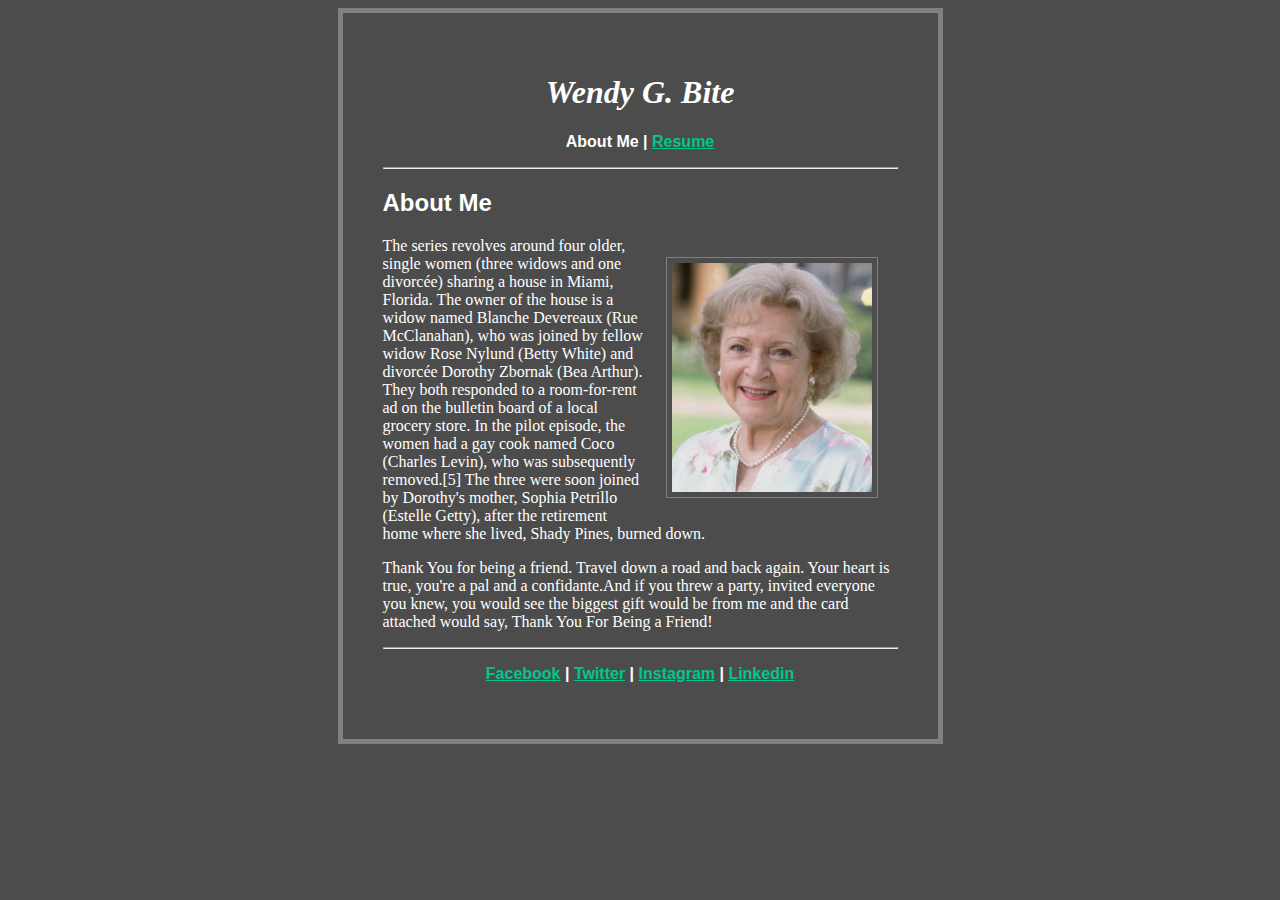
<file: Assignment2/index.html>
<!DOCTYPE html>
<html lang="en">
<head>
	<meta charset="UTF-8">
	<title>Wendy G. Bite</title>
	<link rel="stylesheet" href="style/main.css">
</head>
<body>

<table width="605px" align="center">
<tr>
<td>
	<header>
		<h1>Wendy G. Bite</h1>
	</header>

<p class="navigator">About Me | <a href="resume.html">Resume</a></p>
<p><hr></p>

<!-- How do I edit the hr line color? -->

<section>

<p><h2>About Me</h2></p>

		<img src="Betty-White.jpg" alt="I am Betty White" width="200" align="right">
		The series revolves around four older, single women (three widows and one divorcée) sharing a house in Miami, Florida. The owner of the house is a widow named Blanche Devereaux (Rue McClanahan), who was joined by fellow widow Rose Nylund (Betty White) and divorcée Dorothy Zbornak (Bea Arthur). They both responded to a room-for-rent ad on the bulletin board of a local grocery store. In the pilot episode, the women had a gay cook named Coco (Charles Levin), who was subsequently removed.[5] The three were soon joined by Dorothy's mother, Sophia Petrillo (Estelle Getty), after the retirement home where she lived, Shady Pines, burned down.

		
			
		
		<p>
		Thank You for being a friend. Travel down a road and back again. Your heart is true, you're a pal and a confidante.And if you threw a party, invited everyone you knew, you would see the biggest gift would be from me and the card attached would say, Thank You For Being a Friend!
		</p>

</section>

<footer>
<p><hr></p>

<p><a href="http://facebook.com">Facebook</a> | <a href="http://twitter.com">Twitter</a> | <a href="http://instagram.com">Instagram</a> | <a href="http://linkedin.com">Linkedin</a></p>
</footer>

</td>
		</td>
	</tr>
</table>
</td>
</tr>
</table>

</body>
</file>
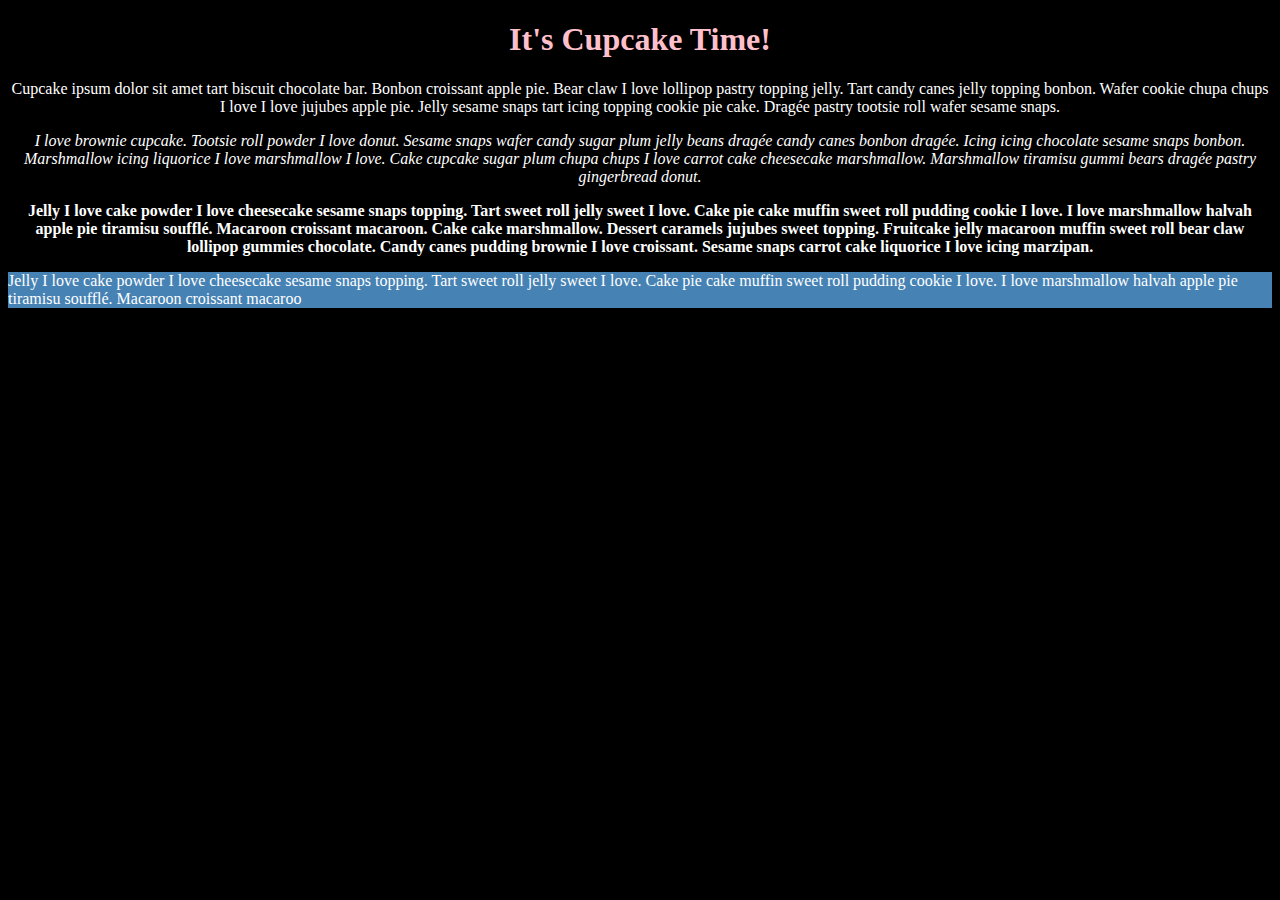
<file: css_lab/index.html>
<!DOCTYPE html>
<html lang="en">
<head>
	<meta charset="UTF-8">
	<title>Content and Stuff</title>
	<link rel=stylesheet href="Style/main.css">
</head>
<body>
<header><h1>It's Cupcake Time!</h1></header>

<section>
Cupcake ipsum dolor sit amet tart biscuit chocolate bar. Bonbon croissant apple pie. Bear claw I love lollipop pastry topping jelly. Tart candy canes jelly topping bonbon. Wafer cookie chupa chups I love I love jujubes apple pie. Jelly sesame snaps tart icing topping cookie pie cake. Dragée pastry tootsie roll wafer sesame snaps.
<section class="section-two"><p>
I love brownie cupcake. Tootsie roll powder I love donut. Sesame snaps wafer candy sugar plum jelly beans dragée candy canes bonbon dragée. Icing icing chocolate sesame snaps bonbon. Marshmallow icing liquorice I love marshmallow I love. Cake cupcake sugar plum chupa chups I love carrot cake cheesecake marshmallow. Marshmallow tiramisu gummi bears dragée pastry gingerbread donut.</section></p>
<section class="section-three"><p>
Jelly I love cake powder I love cheesecake sesame snaps topping. Tart sweet roll jelly sweet I love. Cake pie cake muffin sweet roll pudding cookie I love. I love marshmallow halvah apple pie tiramisu soufflé. Macaroon croissant macaroon. Cake cake marshmallow. Dessert caramels jujubes sweet topping. Fruitcake jelly macaroon muffin sweet roll bear claw lollipop gummies chocolate. Candy canes pudding brownie I love croissant. Sesame snaps carrot cake liquorice I love icing marzipan.</p></section></section>

<footer>
Jelly I love cake powder I love cheesecake sesame snaps topping. Tart sweet roll jelly sweet I love. Cake pie cake muffin sweet roll pudding cookie I love. I love marshmallow halvah apple pie tiramisu soufflé. Macaroon croissant macaroo
</footer>

</body>
</file>
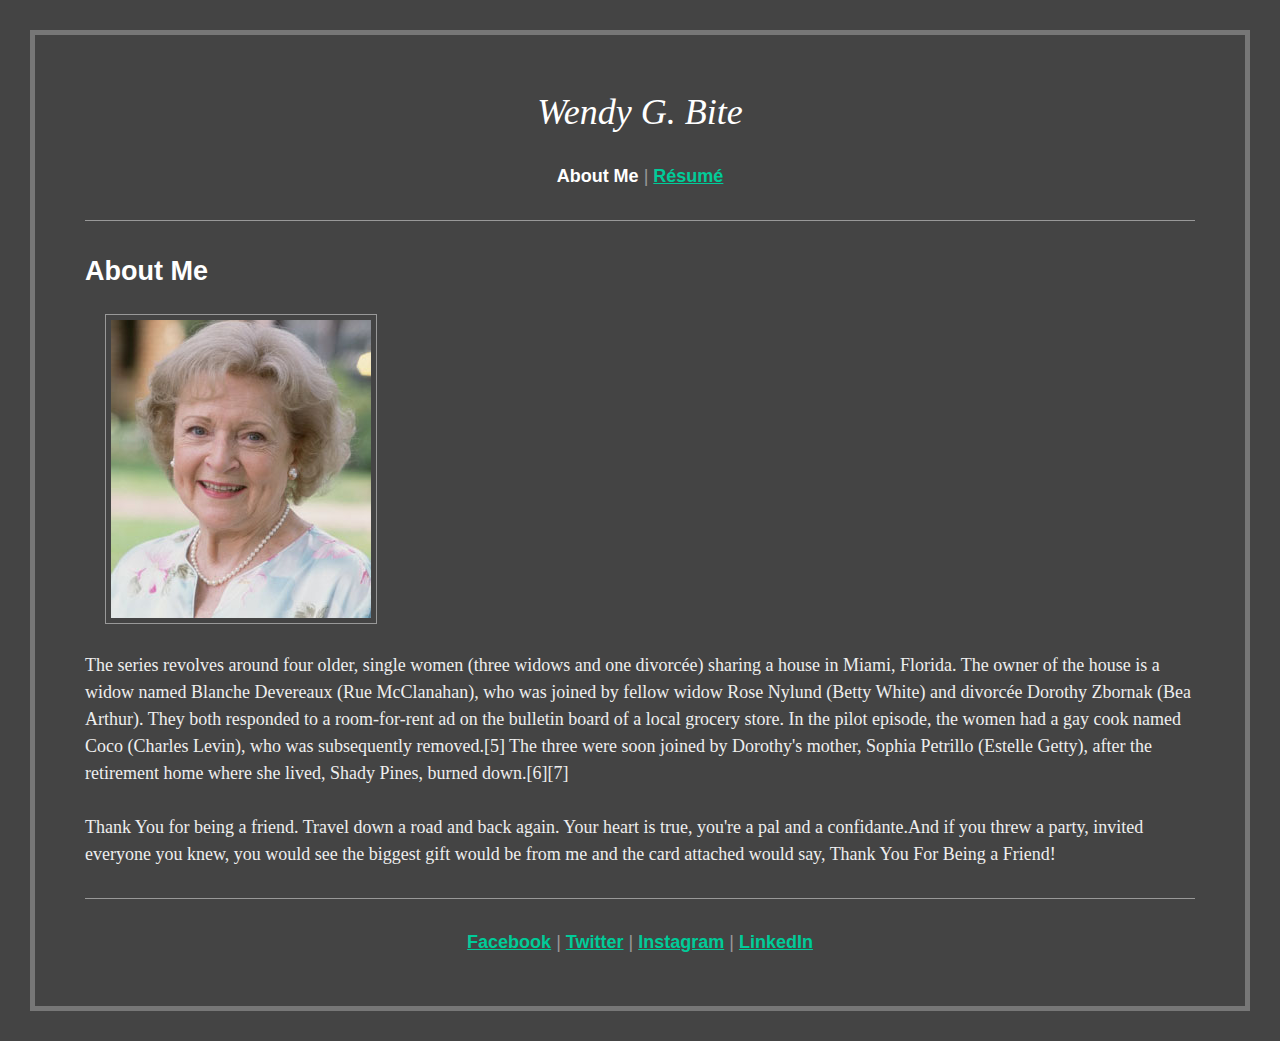
<file: Assignment2/Wendy_Bite_Solution/index.html>
<!doctype html>
<html>
	<head>
		<meta charset="utf-8">
		<title>Wendy G. Bite</title>
		<link rel="stylesheet" href="css/style.css">
	</head>
	<body>
		
		<h1>Wendy G. Bite</h1>
		
		<nav>
			<strong>About Me</strong>
			|
			<a href="resume.html">Résumé</a>
		</nav>
		
		<hr>
		
		<h2>About Me</h2>
		
		<img src="img/Betty-White.jpg" alt="Wendy Bite">
		
		<p>The series revolves around four older, single women (three widows and one divorcée) sharing a house in Miami, Florida. The owner of the house is a widow named Blanche Devereaux (Rue McClanahan), who was joined by fellow widow Rose Nylund (Betty White) and divorcée Dorothy Zbornak (Bea Arthur). They both responded to a room-for-rent ad on the bulletin board of a local grocery store. In the pilot episode, the women had a gay cook named Coco (Charles Levin), who was subsequently removed.[5] The three were soon joined by Dorothy's mother, Sophia Petrillo (Estelle Getty), after the retirement home where she lived, Shady Pines, burned down.[6][7]</p>

		<p>Thank You for being a friend. Travel down a road and back again. Your heart is true, you're a pal and a confidante.And if you threw a party, invited everyone you knew, you would see the biggest gift would be from me and the card attached would say, Thank You For Being a Friend!</p>
		
		<hr>
		
		<nav>
			<a href="http://facebook.com/">Facebook</a>
			|
			<a href="http://twitter.com/">Twitter</a>
			|
			<a href="http://instagram.com/">Instagram</a>
			|
			<a href="http://linkedin.com/">LinkedIn</a>
		</nav>
				
	</body>
</html>
</file>
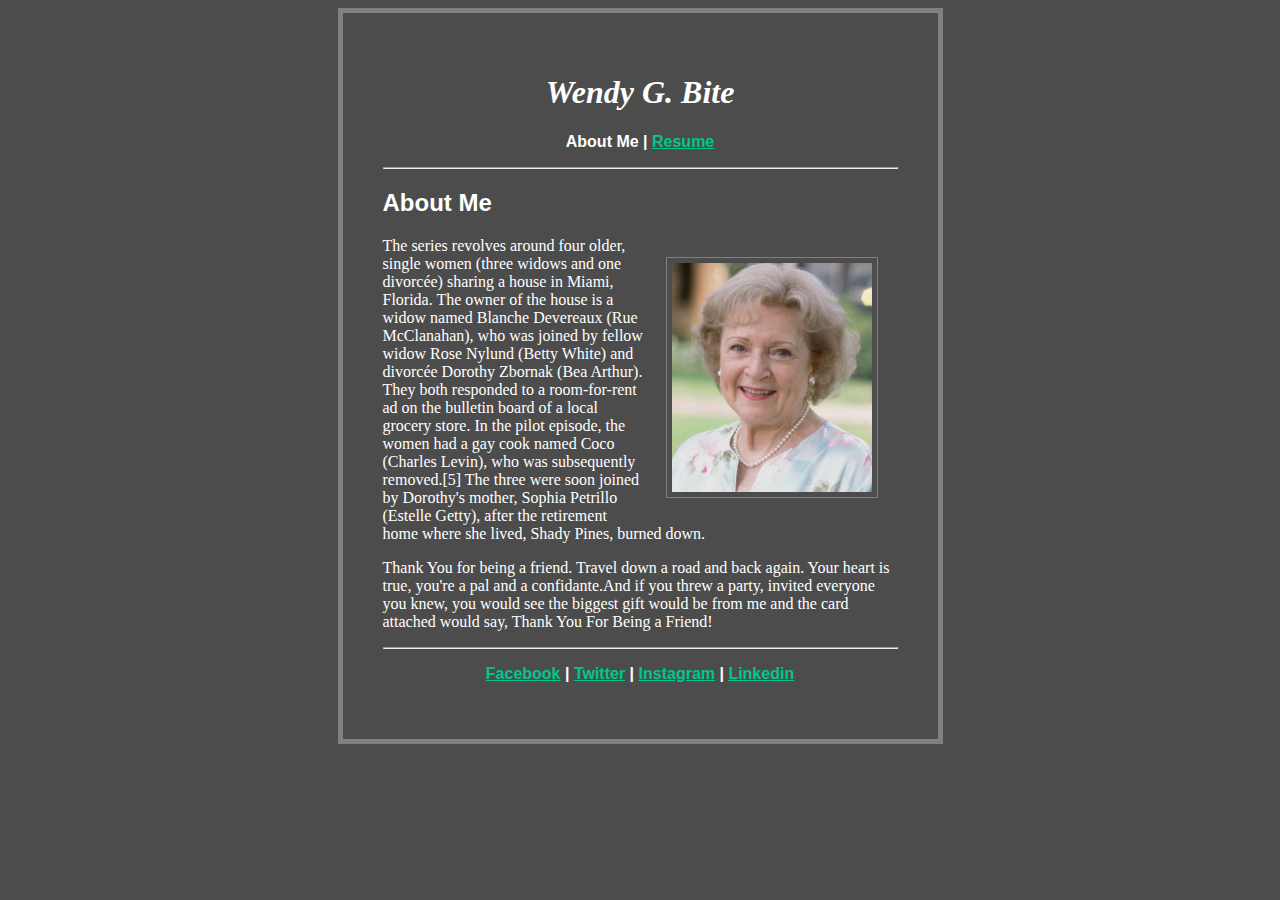
<file: Completed Assignments/week1assignment2/index.html>
<!DOCTYPE html>
<html lang="en">
<head>
	<meta charset="UTF-8">
	<title>Wendy G. Bite</title>
	<link rel="stylesheet" href="style/main.css">
</head>
<body>

<table width="605px" align="center">
<tr>
<td>
	<header>
		<h1>Wendy G. Bite</h1>
	</header>

<p class="navigator">About Me | <a href="resume.html">Resume</a></p>
<p><hr></p>

<!-- How do I edit the hr line color? -->

<section>

<p><h2>About Me</h2></p>

		<img src="Betty-White.jpg" alt="I am Betty White" width="200" align="right">
		The series revolves around four older, single women (three widows and one divorcée) sharing a house in Miami, Florida. The owner of the house is a widow named Blanche Devereaux (Rue McClanahan), who was joined by fellow widow Rose Nylund (Betty White) and divorcée Dorothy Zbornak (Bea Arthur). They both responded to a room-for-rent ad on the bulletin board of a local grocery store. In the pilot episode, the women had a gay cook named Coco (Charles Levin), who was subsequently removed.[5] The three were soon joined by Dorothy's mother, Sophia Petrillo (Estelle Getty), after the retirement home where she lived, Shady Pines, burned down.

		
			
		
		<p>
		Thank You for being a friend. Travel down a road and back again. Your heart is true, you're a pal and a confidante.And if you threw a party, invited everyone you knew, you would see the biggest gift would be from me and the card attached would say, Thank You For Being a Friend!
		</p>

</section>

<footer>
<p><hr></p>

<p><a href="http://facebook.com">Facebook</a> | <a href="http://twitter.com">Twitter</a> | <a href="http://instagram.com">Instagram</a> | <a href="http://linkedin.com">Linkedin</a></p>
</footer>

</td>
		</td>
	</tr>
</table>
</td>
</tr>
</table>

</body>
</file>
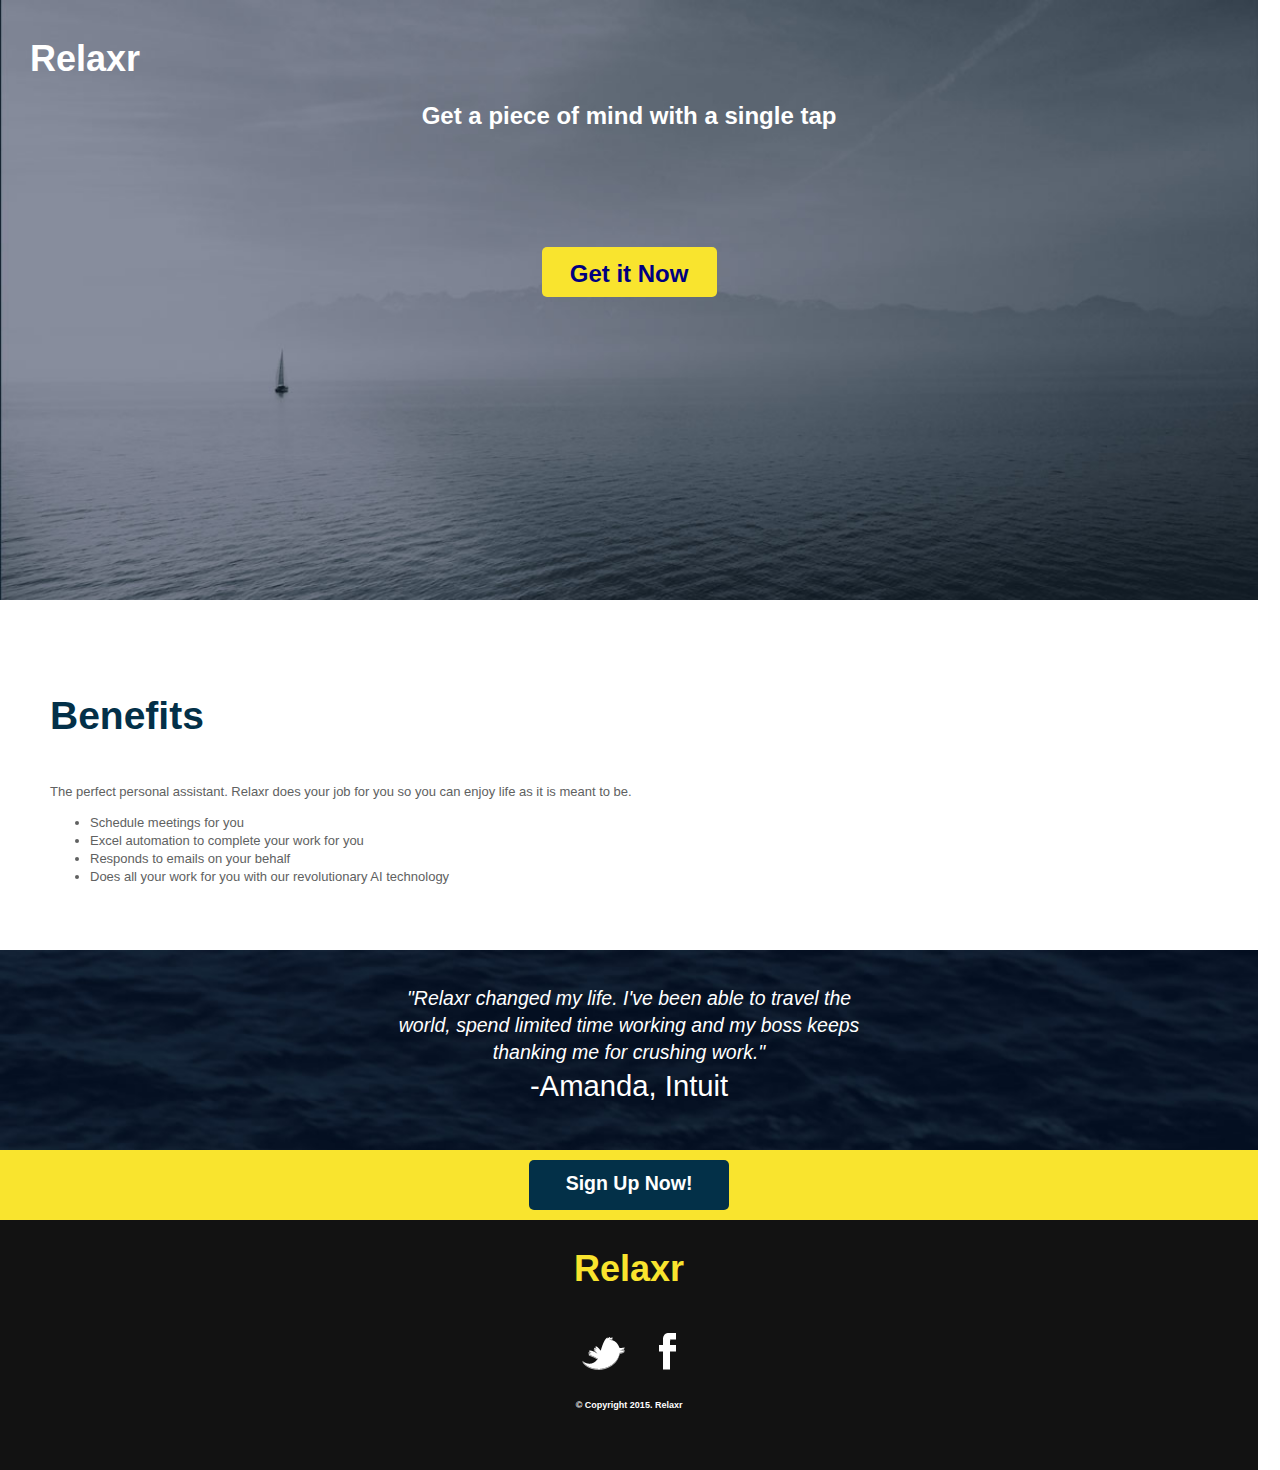
<file: Completed Assignments/week2assignment/index.html>
<!DOCTYPE html>
<html lang="en">
	<head>
    	<meta charset="utf-8">
    	<meta name="description" content="Your description goes here">
    	<meta name="keywords" content="one, two, three">

		<title>Relaxr</title>

		<!-- external CSS link -->
		<link rel="stylesheet" href="css/normalize.css">
		<link rel="stylesheet" href="css/style.css">
		<link rel="stylesheet" type="text/css" href="https://www.google.com/fonts#UsePlace:use/Collection:Open+Sans">

	</head>
	<body>
		<div id="container">
			<header>
				<h1 class="top">Relaxr</h1>
				<h2>Get a piece of mind with a single tap</h2>
				<div class="getnow">
					Get it Now
				</div>
		

			</header>

		<main class="benefits">
			<div class="benefits">
				<h3>Benefits</h3>
				<p class="benefits">
				The perfect personal assistant. Relaxr does your job for you so you can enjoy life as it is meant to be.
				</p>

				<ul>
					<li> Schedule meetings for you</li>
					<li> Excel automation to complete your work for you</li>
					<li> Responds to emails on your behalf </li>
					<li> Does all your work for you with our revolutionary AI technology</li>

			</div>

			<div class="testimonial">
			
				<div class="quote">"Relaxr changed my life. I've been able to travel the world, spend limited time working and my boss keeps thanking me for crushing work."
				<div class="credit">-Amanda, Intuit</div>
			</div></div>

			<div class="signup">
				<div class="button">
				Sign Up Now!
				</div>
			</div>


		</main>

			<footer>

				<div class="footer">
					<h1 class="footer">Relaxr</h1>
						<div class="social">
						<a href="http://twitter.com"><img src="images/twitter.png"></a></div>
						<div class="social">
						<a href="http://facebook.com"><img src="images/facebook.png"></a>
						</div>

						<div>
							<p class="copyright">&copy; Copyright 2015. Relaxr</p></div>
					
				
					

				</div>
			</footer>
		</div><!-- #container -->
	</body>
</html>
</file>
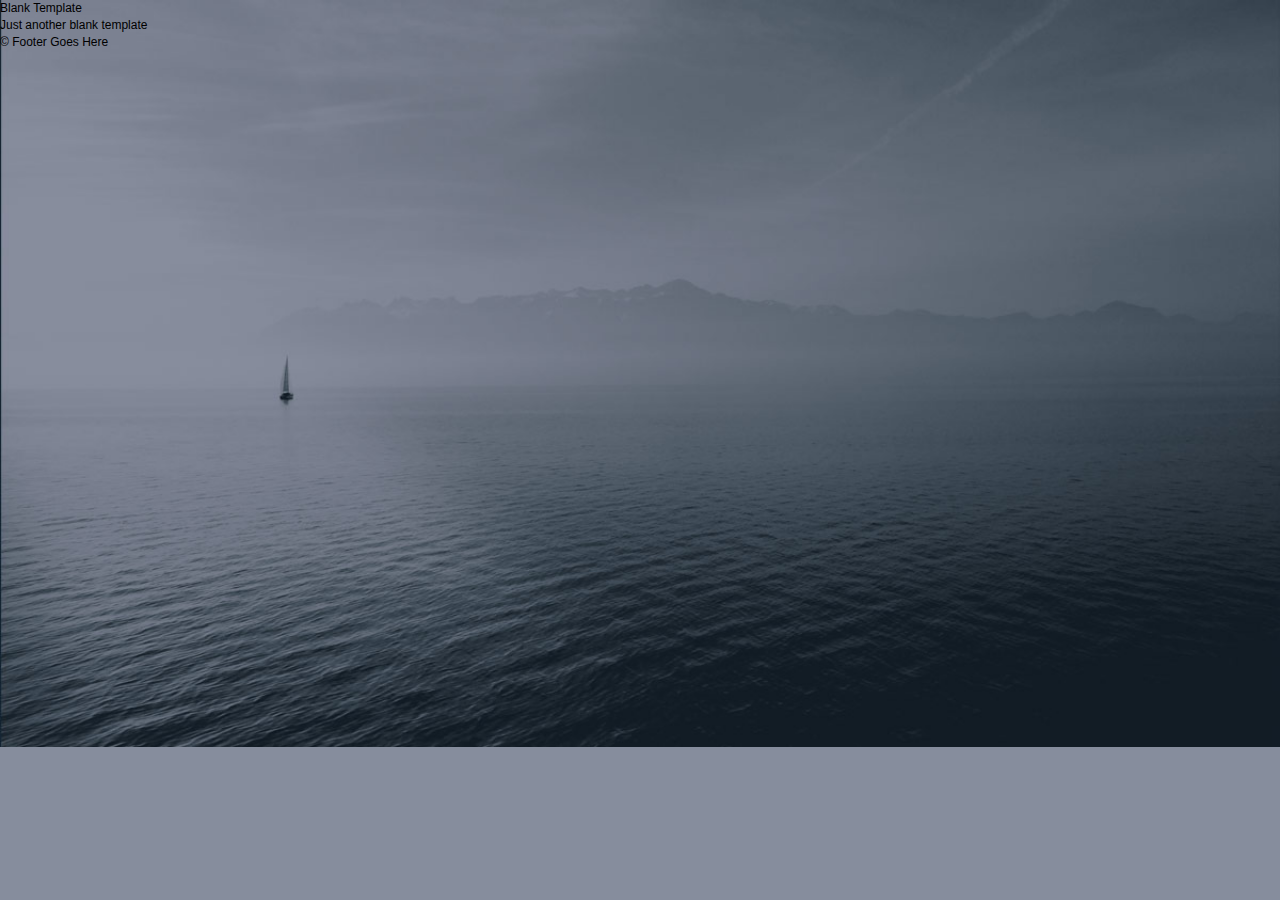
<file: week2/Assignment/index.html>
<!DOCTYPE html>
<html lang="en">
	<head>
    	<meta charset="utf-8">
    	<meta name="description" content="Your description goes here">
    	<meta name="keywords" content="one, two, three">

		<title>Blank Template</title>

		<!-- external CSS link -->
		<link rel="stylesheet" href="css/reset.css">
		<link rel="stylesheet" href="css/style.css">

	</head>
	<body>
		<div id="container">
			<header>
				<h1>Blank Template</h1>
				<h2>Just another blank template</h2>
			</header>
			<footer>
				&copy; Footer Goes Here
			</footer>
		</div><!-- #container -->
	</body>
</html>
</file>
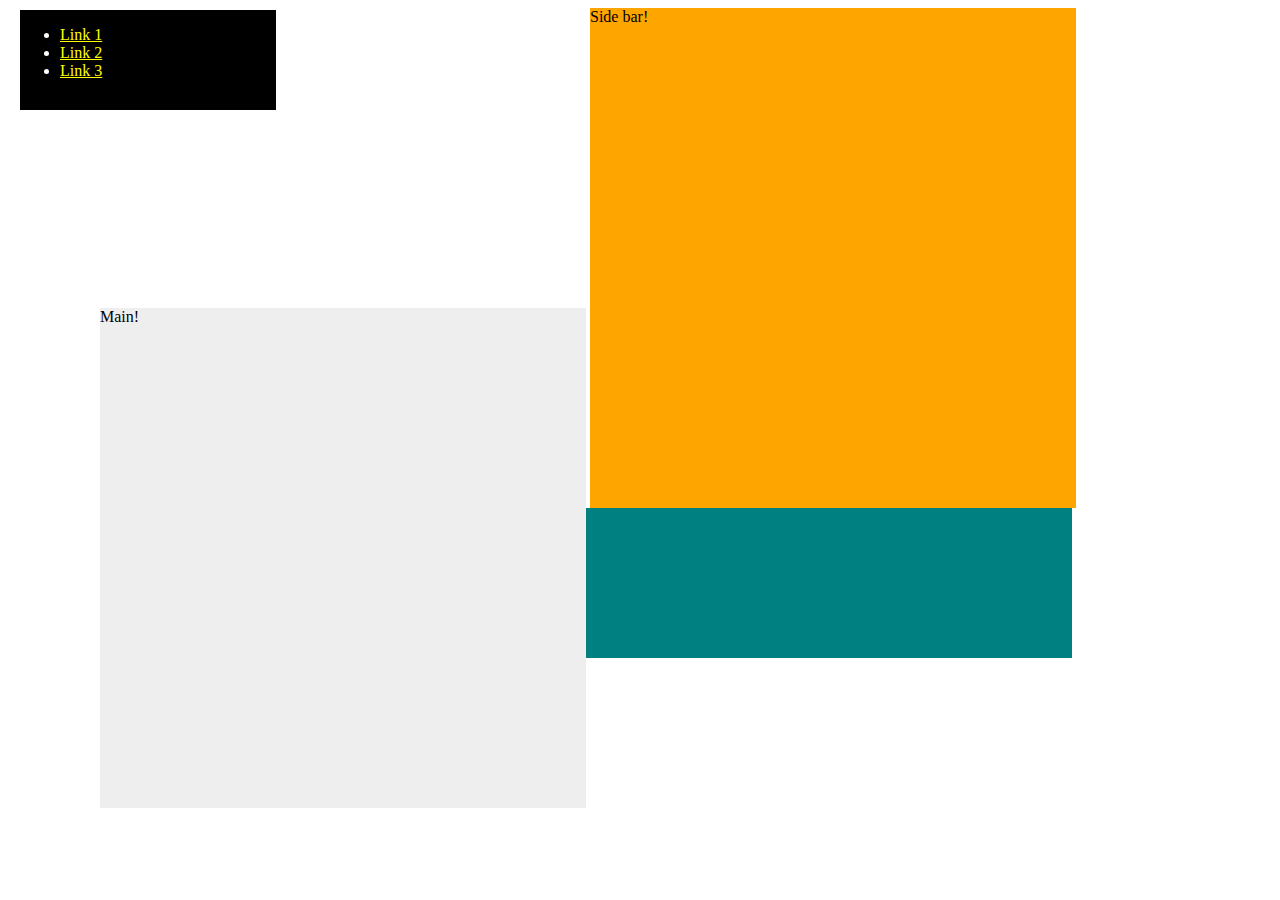
<file: week2/Lab/index.html>
<!DOCTYPE html>
<html lang="en">
<head>
  <meta charset="UTF-8">
  <title>Two-Column Layout</title>
  <link rel="stylesheet" href="main.css">
</head>
<body>
  
  <main class="wrapper">
    <header class="main-nav">
      <nav class="top-nav">
        <ul>
          <li><a href="link">Link 1</a> </li>
          <li><a href="link">Link 2</a> </li>
          <li><a href="link">Link 3</a></li>
        </ul>
  
      </nav>
     </header>

  
  <section class="articles">
         Main!
  </section>

  <section class="sidebar">
  Side bar!
  </section>

  <footer class="footer">
 
      Footer!


  </footer>
</body>
</html>
</file>
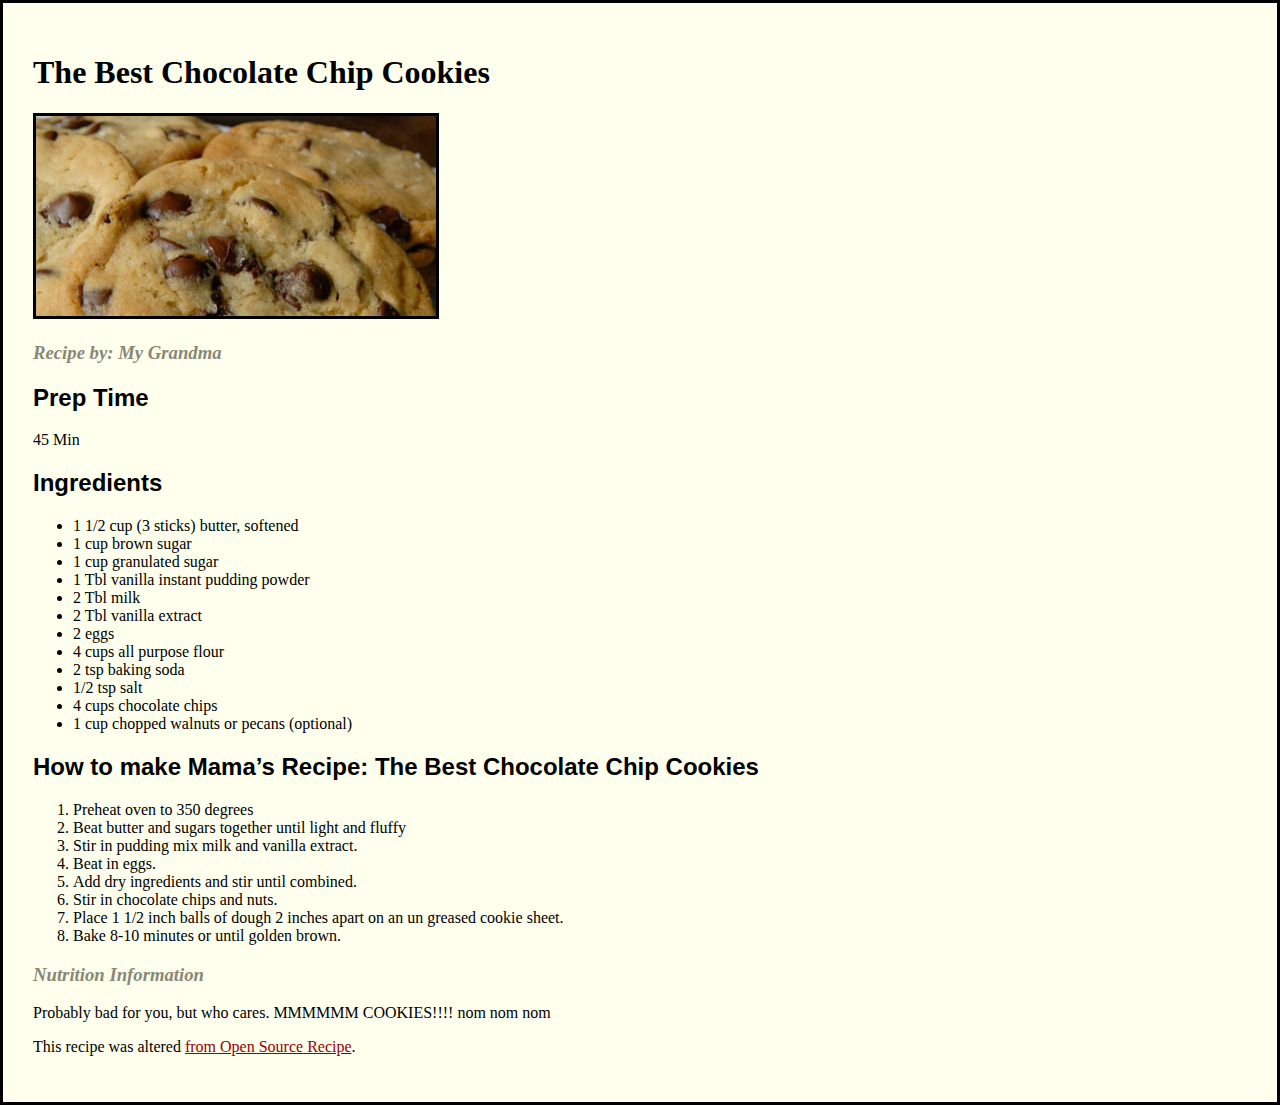
<file: week1/HTML Labs solutions/cookie_recipe/index.html>
﻿<!doctype html>
	<head>
		<meta charset="utf-8">
		<title>Cookies</title>
		<link rel="stylesheet" href="style.css">
	</head>
	<body>

		<h1>The Best Chocolate Chip Cookies</h1>

		<img src="cookies.jpg" width="400">

		<h3>Recipe by: My Grandma</h3>


		<h2>Prep Time</h2>
		<p>45 Min</p>
		
		<h2>Ingredients</h2>
		<ul>
			<li>1 1/2 cup (3 sticks) butter, softened</li>
			<li>1 cup brown sugar</li>
			<li>1 cup granulated sugar</li>
			<li>1 Tbl vanilla instant pudding powder</li>
			<li>2 Tbl milk</li>
			<li>2 Tbl vanilla extract</li>
			<li>2 eggs</li>
			<li>4 cups all purpose flour</li>
			<li>2 tsp baking soda</li>
			<li>1/2 tsp salt</li>
			<li>4 cups chocolate chips</li>
			<li>1 cup chopped walnuts or pecans (optional)</li>

		</ul>

		
		<h2>How to make Mama’s Recipe: The Best Chocolate Chip Cookies</h2>

		<ol>
			<li>Preheat oven to 350 degrees</li>
			<li>Beat butter and sugars together until light and fluffy</li>
			<li>Stir in pudding mix milk and vanilla extract.</li>
			<li>Beat in eggs.</li>
			<li>Add dry ingredients and stir until combined.</li>
			<li>Stir in chocolate chips and nuts.</li>
			<li>Place 1 1/2 inch balls of dough 2 inches apart on an un greased cookie sheet.</li>
			<li>Bake 8-10 minutes or until golden brown.</li>
		</ol>
		

		<h3>Nutrition Information</h3>

		<p>Probably bad for you, but who cares. MMMMMM COOKIES!!!! nom nom nom</p>

		<p>This recipe was altered <a href= "http://www.opensourcefood.com/people/Amanori/recipes/mamas-recipe-the-best-chocolate-chip-cookies">from Open Source Recipe</a>.</p>

	</body>
</html>
</file>
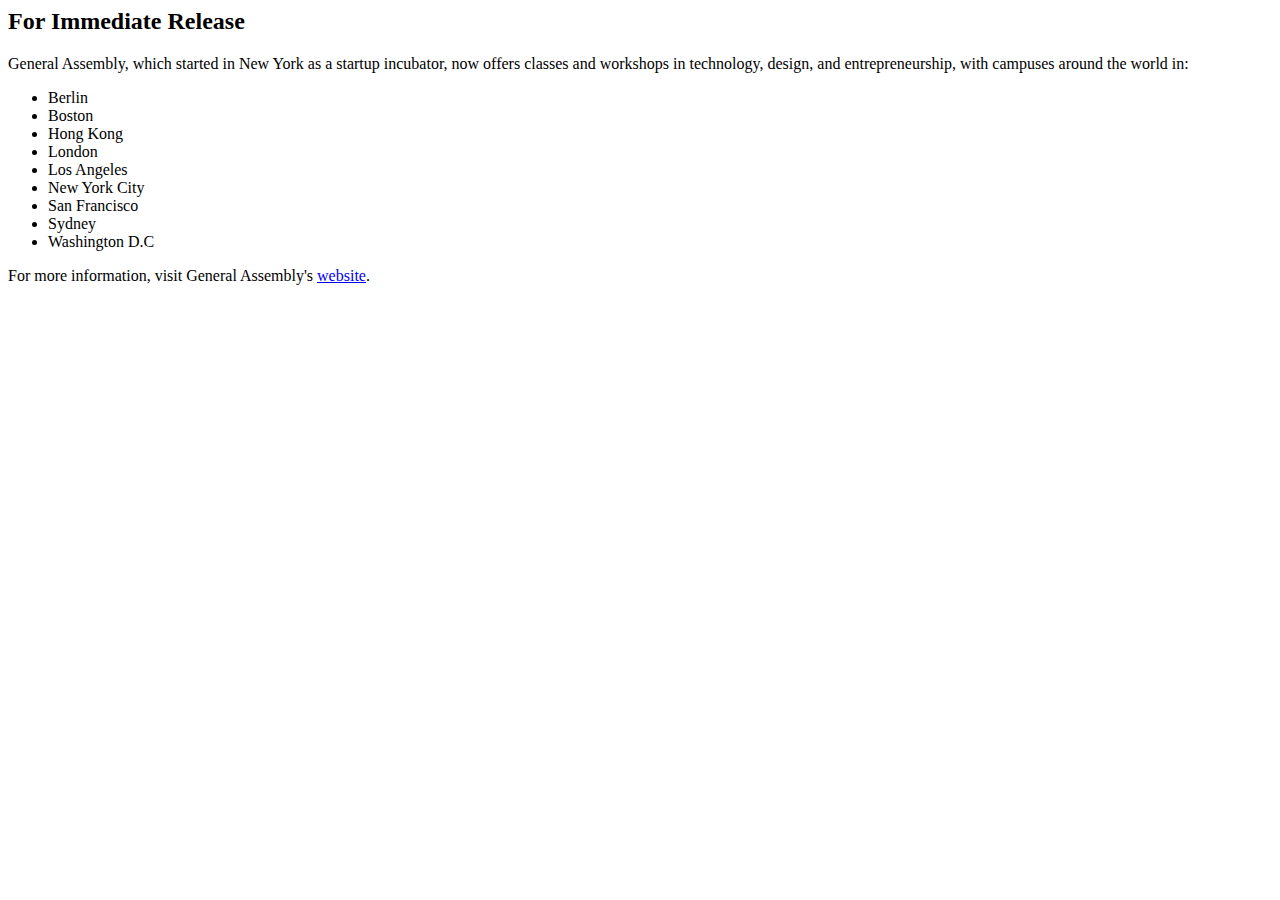
<file: week1/HTML Labs solutions/ga_press_release/index.html>
<html>
<h2>For Immediate Release</h2>

		<p>General Assembly, which started in New York as a startup incubator, now offers classes and workshops in technology, design, and entrepreneurship, with campuses around the world in:</p>
	
<ul>
	<li>Berlin</li>
	<li>Boston</li>
	<li>Hong Kong</li>
	<li>London</li>
	<li>Los Angeles</li>
	<li>New York City</li>
	<li>San Francisco</li>
	<li>Sydney</li>
	<li>Washington D.C</li>
</ul>
	
	<p>For more information, visit General Assembly's <a href="https://generalassemb.ly/">website</a>.</p>
</html>
</file>
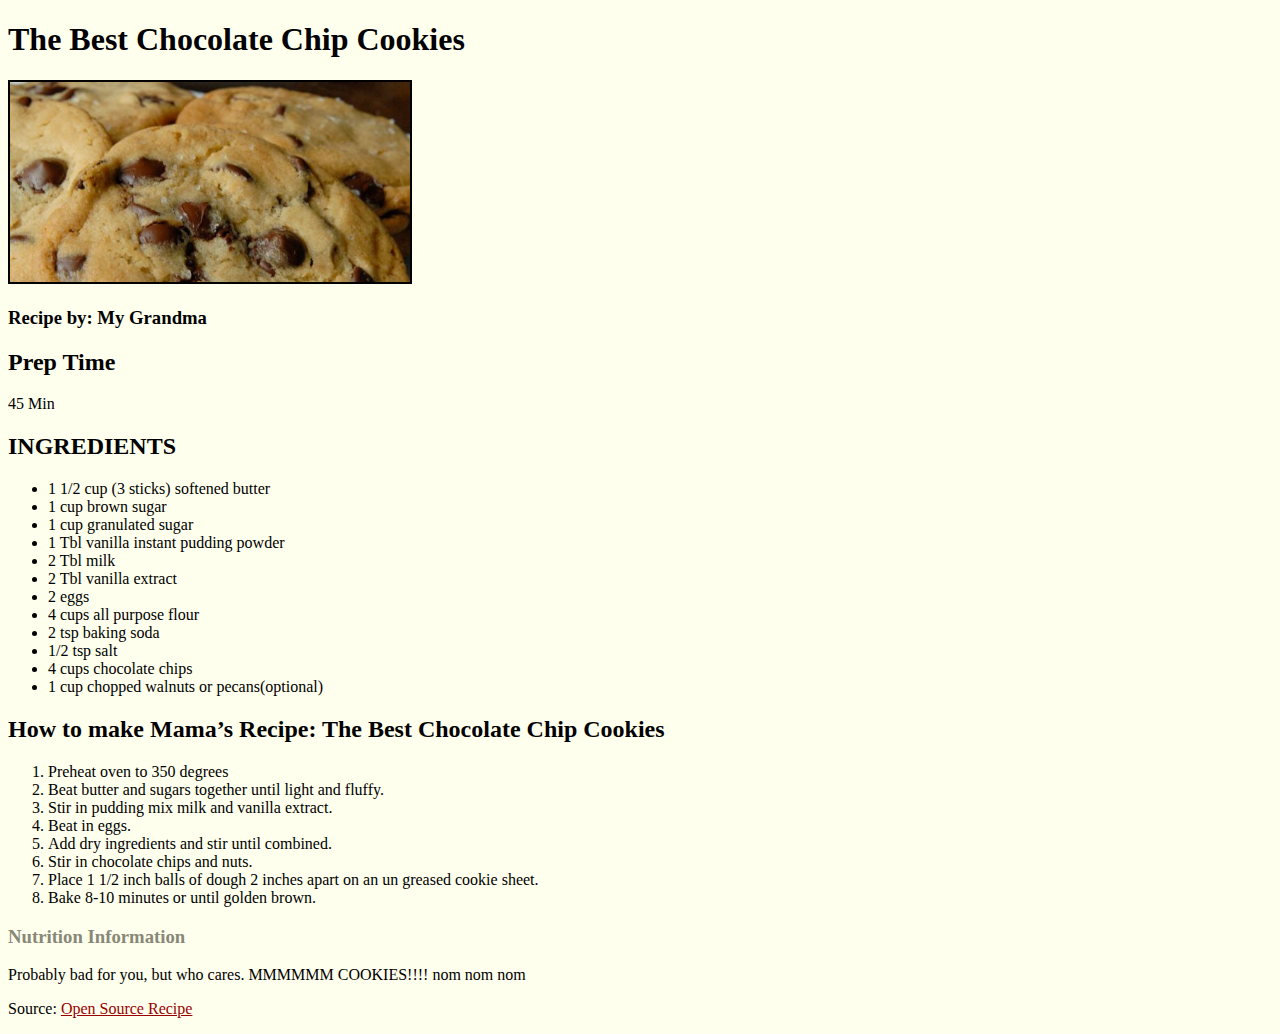
<file: week1/HTML Labs/cookie_recipe/index.html>
﻿<!DOCTYPE html>
<html lang="en">
<head>
  <meta charset="UTF-8">
  <title>Cookie Recipe</title>
</head>
<body style="background-color: #FFE" border="2">
  

<!--Task
========================

Your Grandma wants you to publish her famous cookie recipe to the world wide web, she's typed it out for you in this .html document (she's so nice). 

She absolutely wants the directions to appear in order in a numbered list. The cookies won't taste good if you don't get the order right. (hint you need an ordered list).

Your Grandpa happens to be a great Graphic Designer and gave you the following specs to style:

Cookie Recipe CSS
=================

- The background color for the page is #FFE
- The color for the text reading "Nutrition Information" is #887
- The link color is #900

Bonus: The border on the page and around the image is black

The Cookie Recipe
=================-->

<h1>The Best Chocolate Chip Cookies</h1>

<p><img src="cookies.jpg" width="400" border="2" style="border-color: black"></p>
<h3>Recipe by: My Grandma</h3>
<h2>Prep Time</h2>
<p>45 Min</p>

<h2>INGREDIENTS</h2>
<ul>
<li>1 1/2 cup (3 sticks) softened butter</li>
<li>1 cup brown sugar</li>
<li>1 cup granulated sugar</li>
<li>1 Tbl vanilla instant pudding powder</li>
<li>2 Tbl milk</li>
<li>2 Tbl vanilla extract</li>
<li>2 eggs</li>
<li>4 cups all purpose flour</li>
<li>2 tsp baking soda</li>
<li>1/2 tsp salt</li>
<li>4 cups chocolate chips</li>
<li>1 cup chopped walnuts or pecans(optional)</li>
</ul>

<h2>How to make Mama’s Recipe: The Best Chocolate Chip Cookies</h2>

<ol>
<li>Preheat oven to 350 degrees </li>
<li>Beat butter and sugars together until light and fluffy.</li>
<li>Stir in pudding mix milk and vanilla extract. </li>
<li>Beat in eggs. </li>
<li>Add dry ingredients and stir until combined.</li>
<li>Stir in chocolate chips and nuts.</li>
<li>Place 1 1/2 inch balls of dough 2 inches apart on an un greased cookie sheet. </li>
<li>Bake 8-10 minutes or until golden brown.</li>
</ol>

<h3><font color="#887"><b>Nutrition Information</b></font></h3>
Probably bad for you, but who cares. MMMMMM COOKIES!!!! nom nom nom
<P>
Source: <a href="http://www.opensourcefood.com/people/Amanori/recipes/mamas-recipe-the-best-chocolate-chip-cookies" style="color:#900"> Open Source Recipe </a></P>




<!--So, in case you didn't know, your grandma didn't actually make this recipe, it was altered from Open Source Recipe "http://www.opensourcefood.com/people/Amanori/recipes/mamas-recipe-the-best-chocolate-chip-cookies"
Sorry to break the news.--> <!--You must include the link in your final webpage -->
</font></i></i>
</body>
</html>
</file>
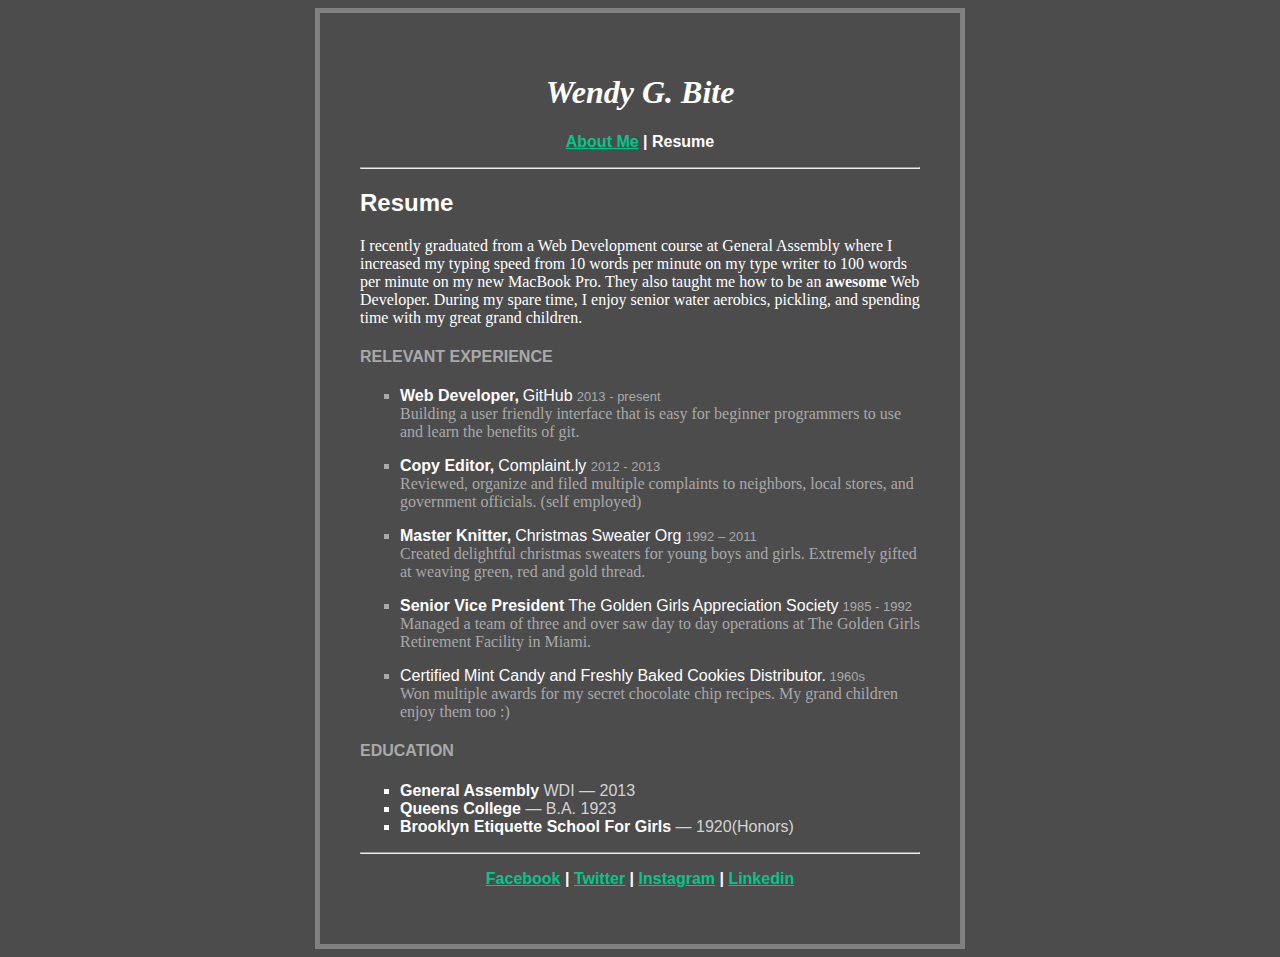
<file: Assignment2/resume.html>
<!DOCTYPE HTML>
<html lang="en">
<head>
	<meta charset="UTF-8">
	<title>Betty White's Resume</title>
	<link rel="stylesheet" href="style/main.css">
</head>
<body>
</body>

<table width="650px" align="center">
<tr>
<td>
	<header>
		<h1>Wendy G. Bite</h1>
	</header>

<p class="navigator"><a href="index.html">About Me</a> | Resume</p>
<p><hr></p>

<section>

<p><h2>Resume</h2></p>

<p>I recently graduated from a Web Development course at General Assembly where I increased my typing speed from 10 words per minute on my type writer to 100 words per minute on my new MacBook Pro. They also taught me how to be an <strong>awesome</strong> Web Developer. During my spare time, I enjoy senior water aerobics, pickling, and spending time with my great grand children.</p>
		
<h4>RELEVANT EXPERIENCE</h4>

<!--Is there a way to do the different font styles in the Job title in CSS and not use 3 different span tags? -->

<ul id="exp">
		
	<li><span style="font-family:arial; color:white; font-weight:bold"> Web Developer,</span> <span style="font-weight:normal; font-family:arial; color:white">GitHub</span> <span style="color: #A9A9A9; font-size: 13px; font-family:arial">2013 - present</span>
	<br>Building a user friendly interface that is easy for beginner programmers to use and learn the benefits of git.
	</li>

	<p><li><span style="font-family:arial; color:white; font-weight:bold"> Copy Editor,</span> <span style="font-weight:normal; font-family:arial; color:white">Complaint.ly </span> <span style="color: #A9A9A9; font-size: 13px; font-family:arial">2012 - 2013</span>
	<br>Reviewed, organize and filed multiple complaints to neighbors, local stores, and government officials. (self employed)</li></p>

	<p><li><span style="font-family:arial; color:white; font-weight:bold"> Master Knitter,</span> <span style="font-weight:normal; font-family:arial; color:white">Christmas Sweater Org</span>  <span style="color: #A9A9A9; font-size: 13px; font-family:arial">1992 – 2011</span>
	<br>Created delightful christmas sweaters for young boys and girls. Extremely gifted at weaving green, red and gold thread.</li></p>

	<p><li><span style="font-family:arial; color:white; font-weight:bold"> Senior Vice President</span> <span style="font-weight:normal; font-family:arial; color:white"> The Golden Girls Appreciation Society</span> <span style="color: #A9A9A9; font-size: 13px; font-family:arial">1985 - 1992</span>
	<br>Managed a team of three and over saw day to day operations at The Golden Girls Retirement Facility in Miami.</li>
				
	<p><li><span style="font-weight:normal; font-family:arial; color:white">  Certified Mint Candy and Freshly Baked Cookies Distributor.</span><span style="color: #A9A9A9; font-size: 13px; font-family:arial"> 1960s</span>
	<br>Won multiple awards for my secret chocolate chip recipes. My grand children enjoy them too :)</li>
</ul>

<h4>EDUCATION</h4>
<ul id="education">
	<li>General Assembly <span style="font-weight:normal; color:#D3D3D3;">WDI — 2013</span></li>
	<li>Queens College <span style="font-weight:normal;color:#D3D3D3;"> — B.A. 1923</span></li>
	<li>Brooklyn Etiquette School For Girls<span style="font-weight:normal; color:#D3D3D3;"> — 1920(Honors)</span>	</li>
</ul>



</section>

<footer>
<p><hr></p>

<p><a href="http://facebook.com">Facebook</a> | <a href="http://twitter.com">Twitter</a> | <a href="http://instagram.com">Instagram</a> | <a href="http://linkedin.com">Linkedin</a></p>
</footer>

</td>
		</td>
	</tr>
</table>
</td>
</tr>
</table>
</file>
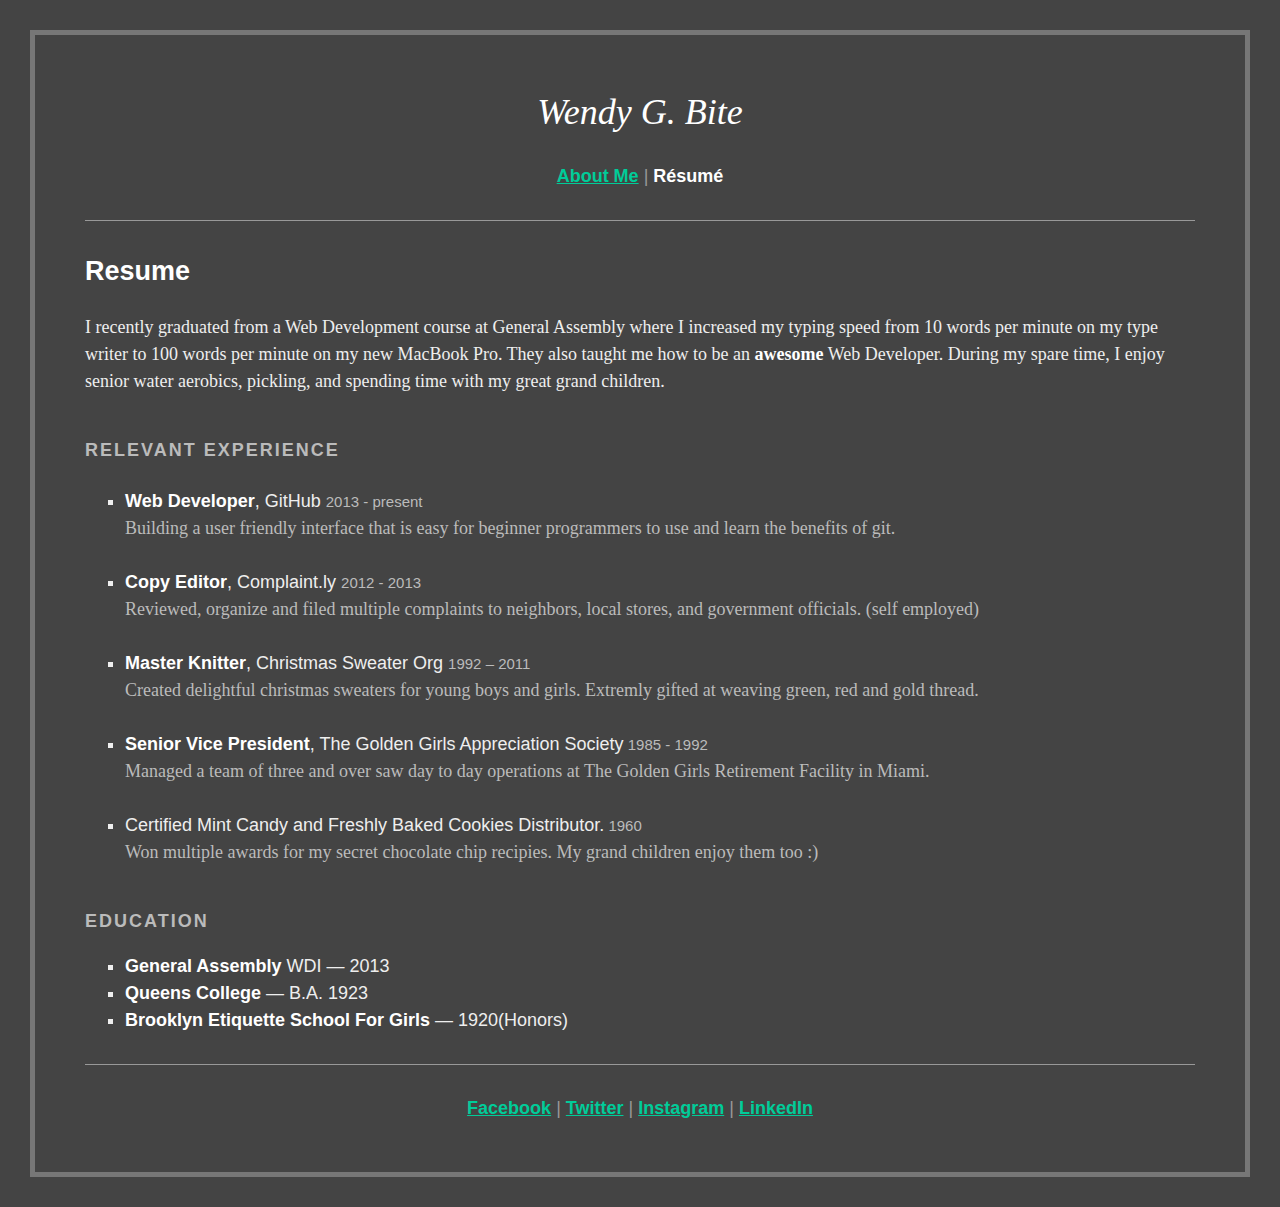
<file: Assignment2/Wendy_Bite_Solution/resume.html>
<!doctype html>
<html>
	<head>
		<meta charset="utf-8">
		<title>Wendy G. Bite | Résumé</title>
		<link rel="stylesheet" href="css/style.css">
	</head>
	<body>

		<h1>Wendy G. Bite</h1>

		<nav>
			<a href="index.html">About Me</a>
			|
			<strong>Résumé</strong>
		</nav>

		<hr>

		<h2>Resume</h2>

		<p>I recently graduated from a Web Development course at General Assembly where I increased my typing speed from 10 words per minute on my type writer to 100 words per minute on my new MacBook Pro. They also taught me how to be an <strong>awesome</strong> Web Developer. During my spare time, I enjoy senior water aerobics, pickling, and spending time with my great grand children.</p>

		<h3>Relevant Experience</h3>

		<ul>
			<li>
				<h4><strong>Web Developer</strong>, GitHub <small> 2013 - present</small></h4>
				<p>Building a user friendly interface that is easy for beginner programmers to use and learn the benefits of git.</p>
			</li>

			<li>
				<h4><strong>Copy Editor</strong>, Complaint.ly <small>2012 - 2013</small></h4>
				<p>Reviewed, organize and filed multiple complaints to neighbors, local stores, and government officials. (self employed)</p>
			</li>

			<li>
				<h4><strong>Master Knitter</strong>, Christmas Sweater Org <small> 1992 – 2011</small></h4>
				<p>Created delightful christmas sweaters for young boys and girls. Extremly gifted at weaving green, red and gold thread.</p>
			</li>


			<li>
				<h4><strong>Senior Vice President</strong>, The Golden Girls Appreciation Society<small> 1985 - 1992</small></h4>
				<p>Managed a team of three and over saw day to day operations at The Golden Girls Retirement Facility in Miami.
				</p>
			</li>

			<li>
				<h4>Certified Mint Candy and Freshly Baked Cookies Distributor.<small> 1960</small></h4>
				<p>Won multiple awards for my secret chocolate chip recipies. My grand children enjoy them too :)</p>
			</li>

		</ul>

		<h3>Education</h3>

		<ul>
			<li><strong>General Assembly</strong> WDI — 2013</li>
			<li><strong>Queens College</strong> — B.A. 1923</li>
			<li><strong>Brooklyn Etiquette School For Girls</strong> — 1920(Honors)</li>
		</ul>

		<hr>

		<nav>
			<a href="http://facebook.com/">Facebook</a>
			|
			<a href="http://twitter.com/">Twitter</a>
			|
			<a href="http://instagram.com/">Instagram</a>
			|
			<a href="http://linkedin.com/">LinkedIn</a>
		</nav>

	</body>
</html>
</file>
<file: Assignment2/style/main.css>
body { 
	background-color:#4c4c4c; 
	font-family:georgia; 
}

header {
	color: white; 
	font-weight: bold; 
	text-align: center; 
	font-style:italic;
}

	.navigator {
		color:white; 
		font-weight:bold; 
		font-style: normal; 
		text-align: center;
		font-family: arial;
}

section{
	color: white; 
	text-align: left;
}

a {
	color:#00C78C;
}

h2 { 
	font-family:arial;
}

h4 { 
	font-family:arial;
	color:#A9A9A9
}

hr {
    display: block;
    margin-top: 1em;
    margin-bottom: 1em;
    margin-left: auto;
    margin-right: auto;
    border-width:1px solid 
    border-color: #A9A9A9;
} 

table, td {
   border: 5px solid gray;	
   padding: 40px;
   text-align: left;
   border-collapse: collapse;
} 

img {
   border: 1px solid gray;	
   padding: 5px;
   border-collapse: collapse;
   margin:20px;
} 

footer {
	color: white; 
	font-weight: bold; 
	text-align: center; 
	font-style:normal;
	font-family: arial;
}

ul {
	list-style-type: square;
}


#exp {
	color: #A9A9A9;
}



#education {
	color: white;
	font-weight: bold;
	font-family: arial;
}
</file>
<file: css_lab/Style/main.css>
body { background-color:black; font-family:century gothic; }
header {color: pink; font-size: 8; font-weight: bold; text-align: center;}
		section{color: white; text-align: center;}
		.section-two{font-style: italic;}
		.section-three {font-weight: bold;}
		footer {background: steelblue; color: white;}
</file>
<file: Assignment2/Wendy_Bite_Solution/css/style.css>
body {
	font-family: sans-serif;
	font-size: 18px;
	line-height: 1.5;
	margin: 30px;
	border: 5px solid #777777;
	padding: 50px;
	background: #444444;
	color: #EEEEEE;
}

a {
	font-weight: bold;
	color: #00CC99;
}

small {
	color: #BBBBBB;
}

strong {
	color: #FFFFFF;
}

h1 {
	font-family: Georgia, serif;
	font-weight: normal;
	text-align: center;
	color: #FFFFFF;
	font-style: italic;
	margin-top: 0;
}

h2 {
	color: #FFFFFF;
}

h3 {
	font-size: 18px;
	color: #BBBBBB;
	text-transform: uppercase;
	letter-spacing: 2px;
	margin-top: 42px;
}

h4 {
	font-weight: normal;
	margin-bottom: 0;
}

p {
	font-family: Georgia, serif;
	margin-top: 0;
	margin-bottom: 27px;
}

ul {
	list-style: square;
}

ul p {
	color: #BBBBBB;
}

hr {
	border: none;
	border-top: 1px solid #999999;
	margin: 30px 0;
}

img {
	/*float: right;*/
	margin-left: 20px;
	margin-bottom: 20px;
	border: 1px solid #999999;
	padding: 5px;
}

nav {
	color: #999999;
	text-align: center;
}
</file>
<file: Completed Assignments/week1assignment2/style/main.css>
body { 
	background-color:#4c4c4c; 
	font-family:georgia; 
}

header {
	color: white; 
	font-weight: bold; 
	text-align: center; 
	font-style:italic;
}

	.navigator {
		color:white; 
		font-weight:bold; 
		font-style: normal; 
		text-align: center;
		font-family: arial;
}

section{
	color: white; 
	text-align: left;
}

a {
	color:#00C78C;
}

h2 { 
	font-family:arial;
}

h4 { 
	font-family:arial;
	color:#A9A9A9
}

hr {
    display: block;
    margin-top: 1em;
    margin-bottom: 1em;
    margin-left: auto;
    margin-right: auto;
    border-width:1px solid 
    border-color: #A9A9A9;
} 

table, td {
   border: 5px solid gray;	
   padding: 40px;
   text-align: left;
   border-collapse: collapse;
} 

img {
   border: 1px solid gray;	
   padding: 5px;
   border-collapse: collapse;
   margin:20px;
} 

footer {
	color: white; 
	font-weight: bold; 
	text-align: center; 
	font-style:normal;
	font-family: arial;
}

ul {
	list-style-type: square;
}


#exp {
	color: #A9A9A9;
}



#education {
	color: white;
	font-weight: bold;
	font-family: arial;
}
</file>
<file: Completed Assignments/week2assignment/css/style.css>
/*
Project Name: Company Site
Client: Relaxr
Author: Jenny Pearson
Developer @GA in NYC
*/


/******************************************
/* SETUP
/*******************************************/

/* Box Model Hack */
* {
     -moz-box-sizing: border-box; /* Firexfox */
     -webkit-box-sizing: border-box; /* Safari/Chrome/iOS/Android */
     box-sizing: border-box; /* IE */
}

/* Clear fix hack */
.clearfix:after {
     content: ".";
     display: block;
     clear: both;
     visibility: hidden;
     line-height: 0;
     height: 0;
}

.clear {
  clear: both;
}

.alignright {
  float: right;
  padding: 0 0 10px 10px; /* note the padding around a right floated image */
}

.alignleft {
  float: left;
  padding: 0 10px 10px 0; /* note the padding around a left floated image */
}

/******************************************
/* BASE STYLES
/*******************************************/

body {
     font-size: 12px;
     line-height: 1.4;
     font-family: Helvetica, Arial, sans-serif;
    margin: 0 auto;
    position:absolute;
    top:0px;   
  
}


/******************************************
/* LAYOUT
/*******************************************/

/* Center the container */
#container {
  width: 100%;
  margin: 0 auto;
}

header {
  width: 100%;
  margin: 0 auto;
  height:600px;
  background: url(../images/header_bg.jpg) no-repeat center top rgb(134,141,157);
  background-size: cover; 
  margin-top: 0px;
  overflow:hidden;
}

footer {
  width: 100%;
  margin: 0 auto;
  height: 250px;
  background-color:#121212;
  overflow:hidden;
  float:left;
  text-align: center;
  color:white;
}

/******************************************
/* ADDITIONAL STYLES
/*******************************************/

h1{
  color:white;
  font-weight: 900;
  font-size: 3em;

}

h1.top {  
  position:relative;
  top:10px;
  left:30px;
}

h1.footer{
  color:#f9e42e;
  text-align: center;
}


h2{
  color:white;
  font-weight: 600;
  font-size:2em;
  text-align: center;
}

h3{
  color:#033048;
  font-weight: 600;
  font-size:3em;
}



.getnow {
  width:175px;
  height:50px;
  background-color: #f9e42e;
  text-align: center;
  vertical-align: middle;
  color:navy;
  font-weight:900;
  font-size:2em;
  position:relative;
  margin:0 auto;
  margin-top: 115px;
  border-radius: 5px ;
  box-sizing: border-box;
  padding:10px;
}


.benefits {
  background-color:white;
  color:#606161;
  font-weight:300;
  font-size:13px;
}

div.benefits{
  padding:50px;

}

.testimonial {
  background: url(../images/testimonial_bg.jpg) no-repeat center top rgb(134,141,157);
  background-size: cover;
  color:white;
  font-style: italic;
  font-size:1.5em;
  margin:0 auto;
  height:200px;
  text-align: center;
  padding:35px;
}

.quote {
  color: white;
  font-style:italic;
  font-weight: 300;
  font-size:1em;
  text-align: center;
  width:40%;
  margin:0 auto;
}

.quote .credit {
  color:white;
  font-style:normal;
  font-size:1.5em;
}

.signup {
  background-color:#f9e42e;
  text-align:center;
  color:white;
  font-weight:900;
  font-size:1.5em;
  padding:10px;
}

.signup .button {
  background-color:#033048;
  width:200px;
  height:50px;
  text-align: center;
  vertical-align: middle;
  margin:0 auto;
  box-sizing: border-box;
  padding:10px;
  position:relative;
  border-radius:5px;
}

.social {
  margin:10px;
  padding:5px;
  display:inline-block;
}

.copyright{
  font-size:9px;
  font-weight: 600;
}
</file>
<file: week2/Assignment/css/style.css>
/*
Project Name: Blank Template
Client: Your Client
Author: Your Name
Developer @GA in NYC
*/


/******************************************
/* SETUP
/*******************************************/

/* Box Model Hack */
* {
     -moz-box-sizing: border-box; /* Firexfox */
     -webkit-box-sizing: border-box; /* Safari/Chrome/iOS/Android */
     box-sizing: border-box; /* IE */
}

/* Clear fix hack */
.clearfix:after {
     content: ".";
     display: block;
     clear: both;
     visibility: hidden;
     line-height: 0;
     height: 0;
}

.clear {
  clear: both;
}

.alignright {
  float: right;
  padding: 0 0 10px 10px; /* note the padding around a right floated image */
}

.alignleft {
  float: left;
  padding: 0 10px 10px 0; /* note the padding around a left floated image */
}

/******************************************
/* BASE STYLES
/*******************************************/

body {
     color: #000;
     font-size: 12px;
     line-height: 1.4;
     font-family: Helvetica, Arial, sans-serif;
     background: url(../images/header_bg.jpg) no-repeat center top rgb(134,141,157);
      background-size: cover;
}


/******************************************
/* LAYOUT
/*******************************************/

/* Center the container */
#container {
  width: 100%;
  margin: auto;
  height: 500px;

}

header {

}

footer {

}

/******************************************
/* ADDITIONAL STYLES
/*******************************************/
</file>
<file: week2/Lab/main.css>
a:link {
  color:yellow;
}

.wrapper {
    width:1080px;
    margin:0 auto;
}

.main-nav {
  background-color: black;
  color:white;
  width: 20%;
  height:100px;
  position:fixed;
  left:20px;
  top:10px;
  }

.main-nav .top-nav {
    float:left;
}

.articles {
  background-color:#eee;
  display:inline-block;
  height:500px;
  width:45%;
  position:relative;
  top:300px;
}

.sidebar {
  background-color:orange;
  display:inline-block;
  height: 500px;
  width: 45%;
}

.footer {
  background-color:teal;
  height:150px;
  width:90%;
}
</file>
<file: week1/HTML Labs solutions/cookie_recipe/style.css>
body {
  background: #FFE;
  margin: 0;
  border: 3px solid black;
  padding: 30px;
}

h1 {
  font-family: Georgia, serif;
}

h2 {
  font-family: sans-serif;
}

h3 {
   color: #887;
  font-style: italic;
}

h4 {
  color: #887;
}

a {
  color: #900;
}

img {
	border: 3px solid black;
}
</file>
